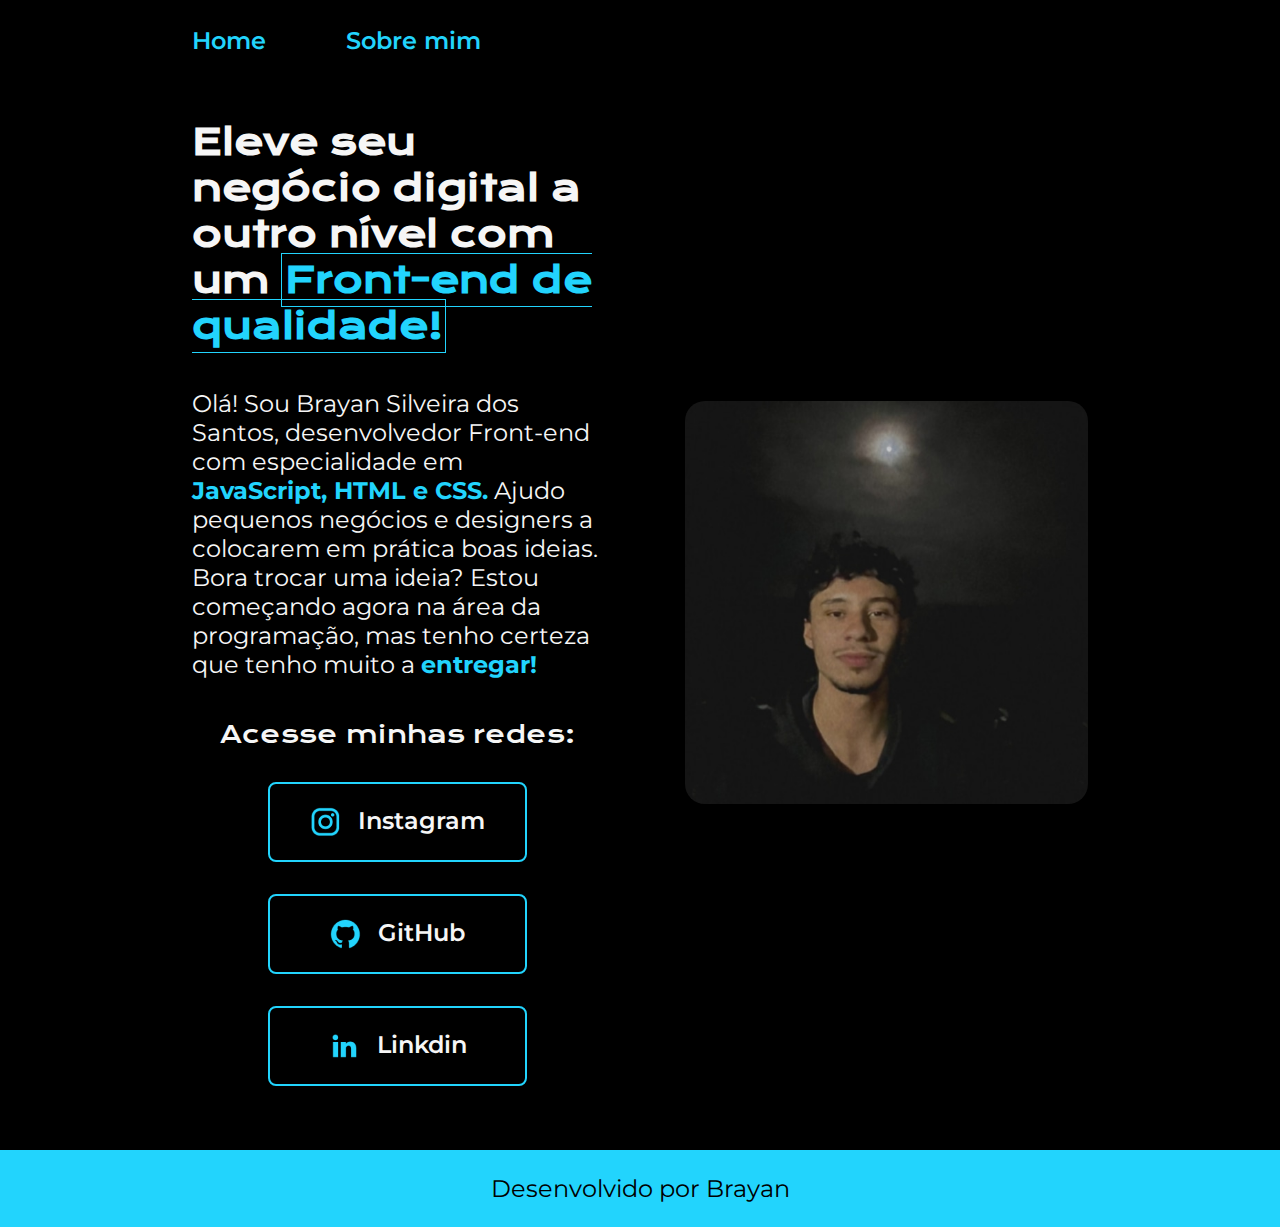
<file: index.html>
<!DOCTYPE html>
<html lang="pt-br">
    <head>
       <meta charset="UTF-8">
       <meta http-equiv="X-UA-Compatible" content="IE=edge">
       <meta name="viewport" content="width=device-width, initial-scale=1.0">
       <title>portifólio</title>
       <link rel="stylesheet" href="./styles/style.css">
    </head>
    <body>
        <header class="cabecalho">
            <nav class="cabecalho__menu">
                <a class="cabecalho__menu__link" href="index.html">Home</a> 
                <a class="cabecalho__menu__link" href="about.html">Sobre mim</a>
            </nav>
        </header>
        <main class="apresentacao">
            <section class="apresentacao__conteudo">
                <h1 class="apresentacao__conteudo__titulo">Eleve seu negócio digital a outro nível com um <strong class="Titulo-destaque">Front-end de qualidade!</strong></h1>
                <p class="apresentacao__conteudo__texto"> Olá! Sou Brayan Silveira dos Santos, desenvolvedor Front-end com especialidade em <strong class="texto-destaque">JavaScript, HTML e CSS.</strong> Ajudo pequenos negócios e designers a colocarem em prática boas ideias. Bora trocar uma ideia? Estou começando agora na área da programação, mas tenho certeza que tenho muito a <strong class="texto2-destaque">entregar!</strong></p>
                <div class="apresentacao__links">
                    <h2 class="apresentacao__links__subtitulo">Acesse minhas redes:</h2>
                      <a class="apresentacao__links__navegacao" href="https://Instagram.com/brayan.s.santos">
                        <img src="./assets/instagram.png">
                        Instagram
                      </a>
                      <a class="apresentacao__links__navegacao" href="GITHUB sem link">
                        <img src="./assets/github.png">
                        GitHub
                      </a>
                      <a class="apresentacao__links__navegacao" href="Linkdin sem link">
                        <img src="./assets/linkedin.png">
                        Linkdin
                      </a>
                </div>
            </section>  
            <img class="apresentacao__imagem" src="./assets/WhatsApp Image 2024-10-21 at 23.45.49_d2f2ffb5.jpg" alt="Foto do criador do site"> 
        </main>
        <footer class="rodape">
          <p>Desenvolvido por Brayan</p>
        </footer>
    </body>
</html>
</file>
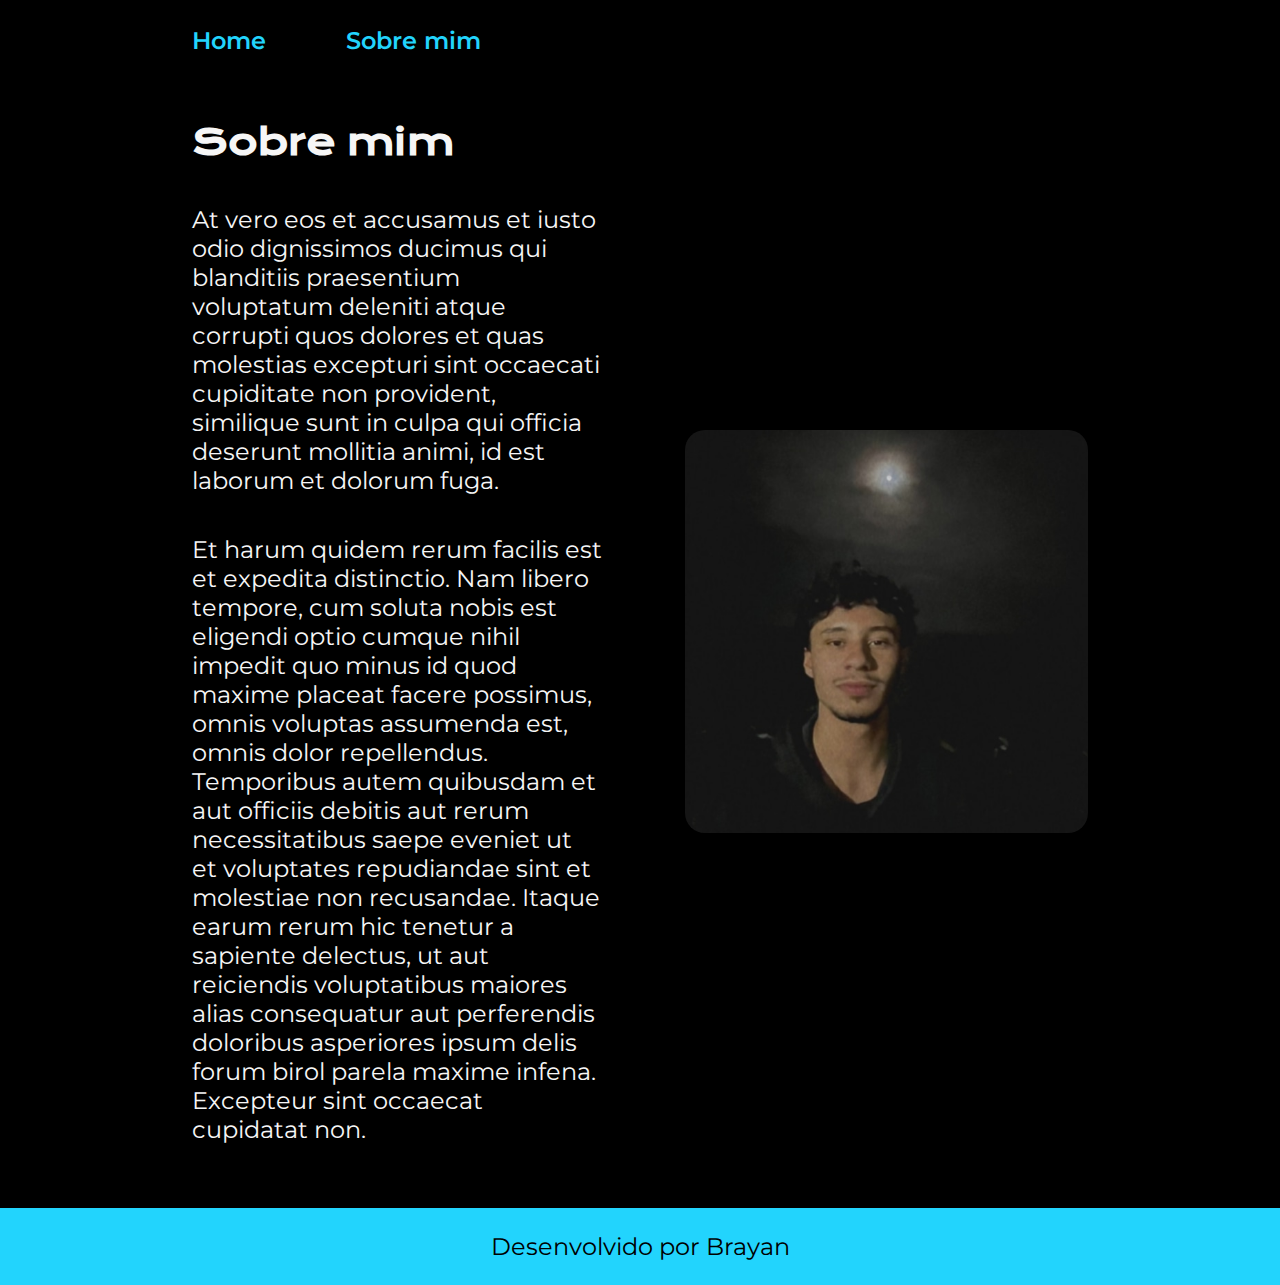
<file: about.html>
<!DOCTYPE html>
<html lang="pt-br">
<head>
    <meta charset="UTF-8">
    <meta name="viewport" content="width=device-width, initial-scale=1.0">
    <title>Sobre Mim</title>
    <link rel="stylesheet" href="./styles/style.css">
</head>
<body>
    <header class="cabecalho">
        <nav class="cabecalho__menu">
            <a class="cabecalho__menu__link" href="index.html">Home</a> 
            <a class="cabecalho__menu__link" href="about.html">Sobre mim</a>
        </nav>
    </header>
    
    <main class="apresentacao">
        <section class="apresentacao__conteudo">
            <h1 class="apresentacao__conteudo__titulo">Sobre mim</h1>
            <p class="apresentacao__conteudo__texto">At vero eos et accusamus et iusto odio dignissimos ducimus qui blanditiis praesentium voluptatum deleniti atque corrupti quos dolores et quas molestias excepturi sint occaecati cupiditate non provident, similique sunt in culpa qui officia deserunt mollitia animi, id est laborum et dolorum fuga.</p>
            <p class="apresentacao__conteudo__texto">Et harum quidem rerum facilis est et expedita distinctio. Nam libero tempore, cum soluta nobis est eligendi optio cumque nihil impedit quo minus id quod maxime placeat facere possimus, omnis voluptas assumenda est, omnis dolor repellendus. Temporibus autem quibusdam et aut officiis debitis aut rerum necessitatibus saepe eveniet ut et voluptates repudiandae sint et molestiae non recusandae. Itaque earum rerum hic tenetur a sapiente delectus, ut aut reiciendis voluptatibus maiores alias consequatur aut perferendis doloribus asperiores ipsum delis forum birol parela maxime infena. Excepteur sint occaecat cupidatat non.</p>
        </section>
        <img class="apresentacao__imagem" src="./assets/WhatsApp Image 2024-10-21 at 23.45.49_d2f2ffb5.jpg" alt="Foto do criador do site">
    </main>

    <footer class="rodape">
        <p>Desenvolvido por Brayan</p>
    </footer>
</body>
</html>
</file>
<file: styles/style.css>
@import url('https://fonts.googleapis.com/css2?family=Krona+One&family=Montserrat:wght@400;600&display=swap');

:root {
    --cor-primaria: #000000;
    --cor-secundaria: #f6f6f6;
    --cor-terciaria: #22d4fd;
    --cor-hover: #272727; 

    --fonte-primaria: 'Krona One', sans-serif;
    --fonte-secundaria: 'Montserrat', sans-serif;
}

* {
    margin: 0;
    padding: 0;

}

body {
    /* height: 100vh; */
    box-sizing: border-box;
    background-color: var(--cor-primaria);
    color: var(--cor-secundaria);
       
}

.cabecalho {
    padding: 2% 0% 0% 15%;
   
}

.cabecalho__menu {
    display: flex;
    gap: 80px;
    
}

.cabecalho__menu__link {
    font-family: var(--fonte-secundaria);
    font-size: 1.5rem;
    font-weight: 600;
    color: var(--cor-terciaria);
    text-decoration: none;
}

.apresentacao {
    padding: 5% 15%;
    display: flex;
    align-items: center;
    justify-content: space-between;
    gap: 82px;
}

.apresentacao__conteudo {
    width: 50%;
    display: flex;
    flex-direction: column;
    gap: 40px;
}

.apresentacao__conteudo__titulo {
    font-size: 2.25rem;
    font-family: var(--fonte-primaria);

}

.Titulo-destaque {
    color: var(--cor-terciaria);
    border: 1px solid var(--cor-terciaria);
    padding: 3px;
}

.apresentacao__conteudo__texto {
    font-size: 1.5rem;
    font-family: var(--fonte-secundaria);
}

.texto-destaque {
    color: var(--cor-terciaria);
}

.texto2-destaque {

    color: var(--cor-terciaria);
}

.apresentacao__links {
    display: flex;
    flex-direction: column;
    justify-content: space-between;
    align-items: center;
    gap: 32px;
}

.apresentacao__links__subtitulo {
    font-family: var(--fonte-primaria);
    font-weight: 400;
    font-size: 1.5rem;
}

.apresentacao__links__navegacao {
    /* background-color: #7DB0F0; */ 
    display: flex;
    justify-content: center;
    gap: 16px;
    border: 2px solid var(--cor-terciaria);
    width: 50%;
    text-align: center;  
    border-radius: 8px;
    font-size: 1.5rem;
    font-weight: 600; 
    padding: 22px 25px;
    text-decoration: none;
    color: var(--cor-secundaria);
    font-family: var(--fonte-secundaria);
    
}

.apresentacao__links__navegacao:hover {
    background-color: var(--cor-hover);
    transform: scale(1.1);
    transition: transform 0.3s ease-in-out;  
}

.apresentacao__imagem {
    width: 45%;
    border-radius: 20px;
}

.rodape {
    padding: 24px;
    color: var(--cor-primaria);
    background-color: var(--cor-terciaria);
    text-align: center;  
    font-size: 1.5rem;
    font-family: var(--fonte-secundaria);
    font-weight: 400;
}

@media (max-width: 1200px) {
    .cabecalho {
        padding: 10%;
    }

    .cabecalho__menu {
        justify-content: center;
    }

    .apresentacao {
        flex-direction: column-reverse;
        padding: 5%;
    }

    .apresentacao__conteudo {
        width: auto;
    }

    
}
</file>
